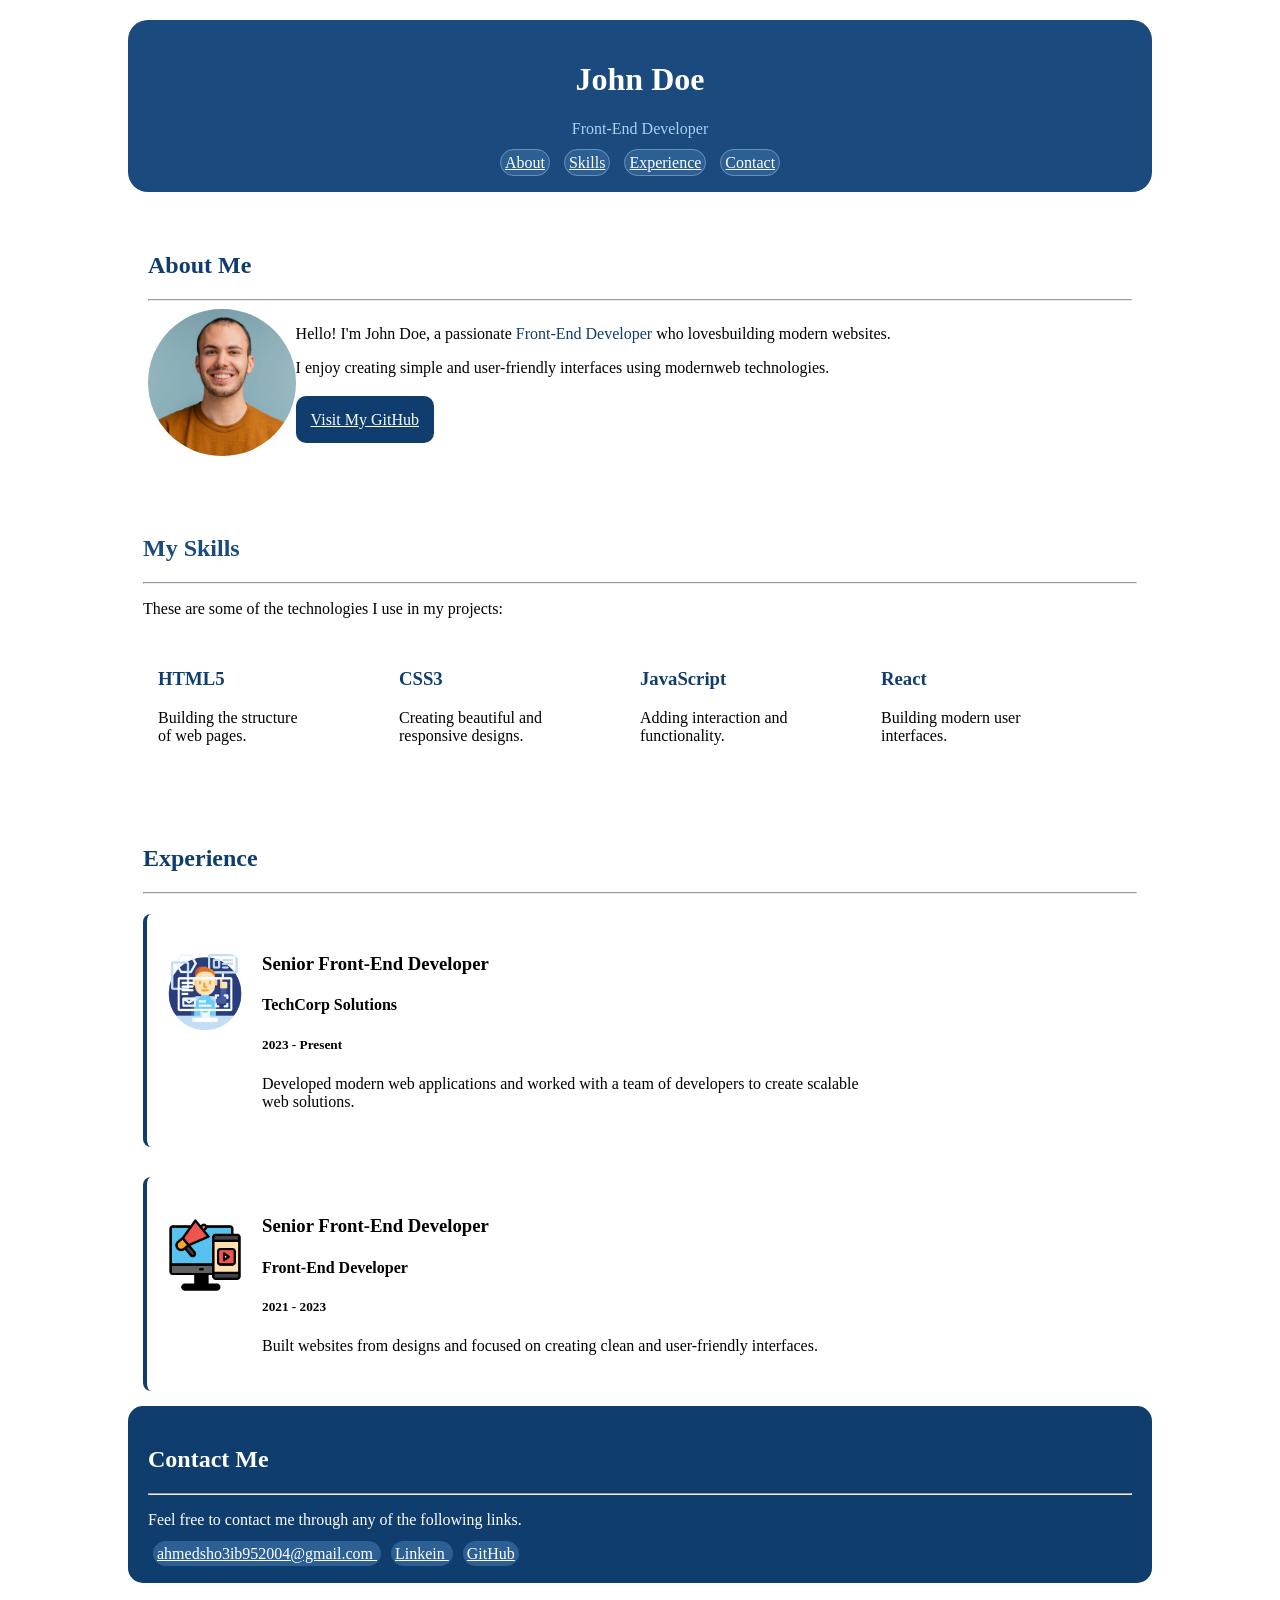
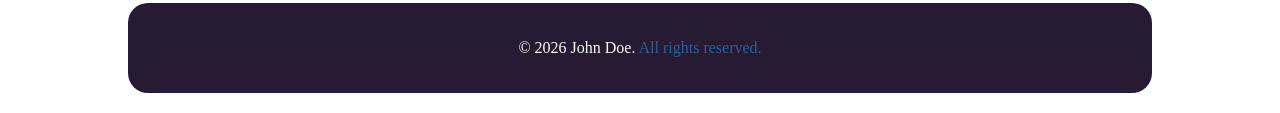
<file: index.html>
<!doctype html>
<html lang="en">
  <head>
    <meta charset="UTF-8" />
    <meta name="viewport" content="width=device-width, initial-scale=1.0" />
    <title>Section</title>
    <link rel="stylesheet" href="./css/style.css" />
  </head>

  <body>
    <div class="contenainer py-20">
      <div class="content .w-100 text-center py-40">
        <h1>John Doe</h1>
        <p>Front-End Developer</p>

        <a href="#about">About</a>
        <a href="#skills">Skills</a>
        <a href="#experience">Experience</a>
        <a href="#contact">Contact</a>
      </div>
    </div>
    <div class="card">
      <div class="contenainer">
        <div>
          <h2 id="about">About Me</h2>
          <hr />
        </div>
        <div class="w-15 float-left">
          <img src="./images/my photo.jpg" alt="John Doe" />
        </div>
        <div class="about pl-20">
          <div class="w-65 float-left">
            <p>
              Hello! I'm John Doe, a passionate
              <span>Front-End Developer</span> who lovesbuilding modern
              websites.
            </p>
            <p>
              I enjoy creating simple and user-friendly interfaces using
              modernweb technologies.
            </p>
            <br />
            <a href="https://github.com/ahmedshoaib20">Visit My GitHub</a>
          </div>
        </div>

        <div class="clear-fix"></div>
      </div>
    </div>

    <div class="skills py-20">
      <div class="contenainer">
        <div>
          <h2 id="skills">My Skills</h2>
          <hr />
          <p>These are some of the technologies I use in my projects:</p>
        </div>
        <div class="imet">
          <div class="w-25 float-left">
            <h3>HTML5</h3>
            <p>
              Building the structure <br />
              of web pages.
            </p>
          </div>

          <div class="w-25 float-left">
            <h3>CSS3</h3>
            <p>
              Creating beautiful and <br />
              responsive designs.
            </p>
          </div>

          <div class="w-25 float-left">
            <h3>JavaScript</h3>
            <p>
              Adding interaction and <br />
              functionality.
            </p>
          </div>

          <div class="w-25 float-left">
            <h3>React</h3>
            <p>
              Building modern user <br />
              interfaces.
            </p>
          </div>
          <div class="clear-fix"></div>
        </div>
      </div>
    </div>

    <div class="experience">
      <div class="contenainer">
        <div>
          <h2 id="experience">Experience</h2>
          <hr />
        </div>
        <div class="modern">
          <div class="float-left w-10 py-20">
            <img src="./images/photo1.png" alt="photo 1" />
          </div>
          <div class="float-left w-65">
            <h3>Senior Front-End Developer</h3>
            <h4><span>TechCorp Solutions</span></h4>
            <h5>2023 - Present</h5>
            <p>
              Developed modern web applications and worked with a team of
              developers to create scalable web solutions.
            </p>
          </div>
          <div class="clear-fix"></div>
        </div>
        <div class="senior">
          <div class="float-left w-10 py-20">
            <img src="./images/photo 2.png" alt="photo 2" />
          </div>
          <div class="float-left w-65">
            <h3>Senior Front-End Developer</h3>
            <h4><span>Front-End Developer</span></h4>
            <h5>2021 - 2023</h5>
            <p>
              Built websites from designs and focused on creating clean and
              user-friendly interfaces.
            </p>
          </div>
          <div class="clear-fix"></div>
        </div>
      </div>
    </div>

    <div class="links">
      <div class="contenainer">
        <div>
          <h2>Contact Me</h2>
          <hr />
        </div>
        <div >
          <p>Feel free to contact me through any of the following links.</p>
          <a href="ahmedsho3ib952004@gmail.com" target="_blank"> ahmedsho3ib952004@gmail.com
            
          </a>
          <a href="https://eg.linkedin.com/" target="_blank"> Linkein </a>
     <a href="https://github.com/ahmedshoaib20" target="_blank">GitHub</a>
        </div>
      </div>
      
    </div>
    <div class="end text-center py-20">
    <div class="contenainer"> 
          <p>© 2026 John Doe. <span> All rights reserved.</span></p>
    </div>
    </div>
  </body>
</html>
</file>
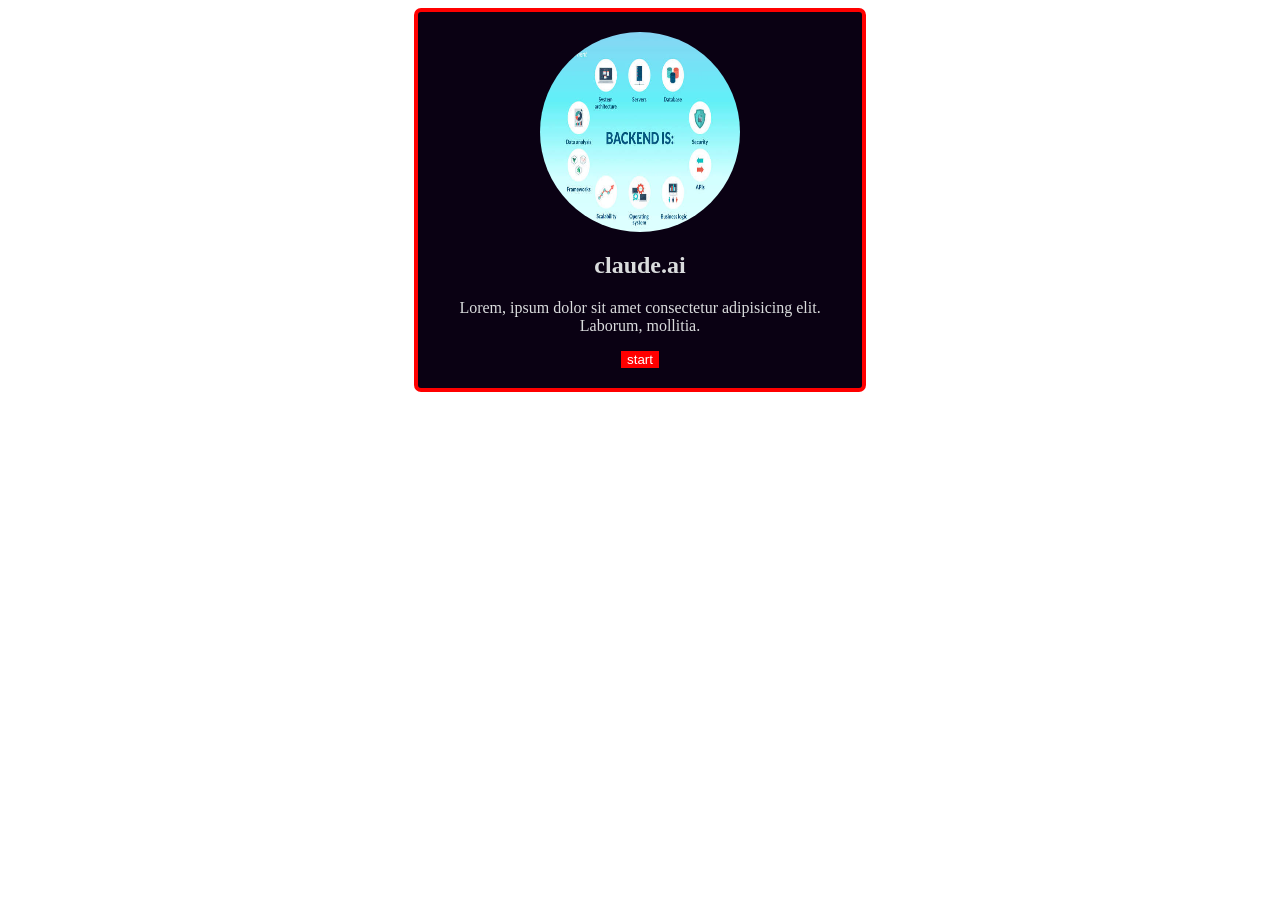
<file: full Stak/index.html>
<html>
  <head>
    <title>shoaib</title>
    <link rel="stylesheet" href="./css/style.css" />
  </head>
  <body>
    <div class="card">
      <img src="./images/back end.jfif" alt=" claude ai" width />
      <h2>claude.ai</h2>
      <p>
        Lorem, ipsum dolor sit amet consectetur adipisicing elit. Laborum,
        mollitia.
      </p>
      <button> start</button>
    </div>
  </body>
</html>
</file>
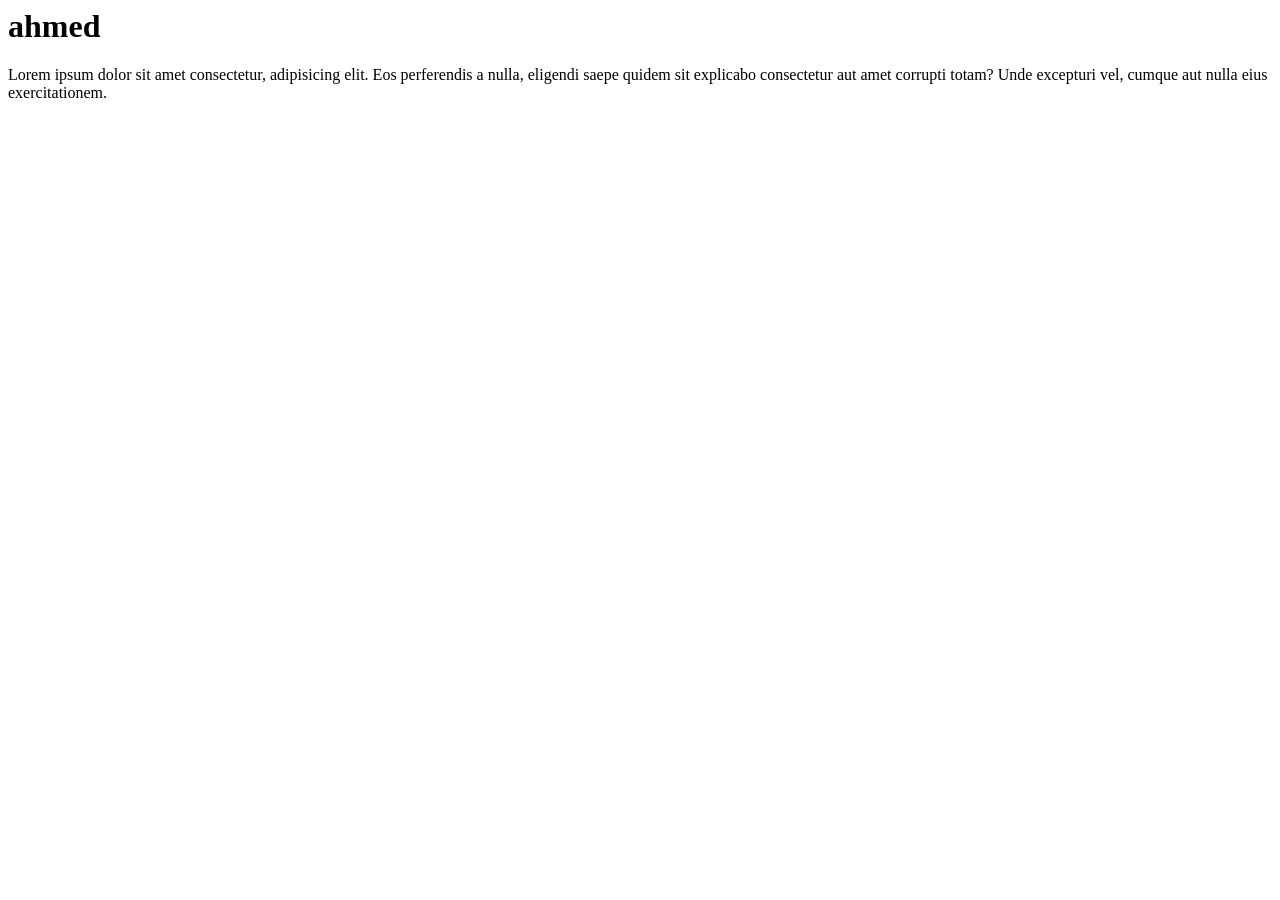
<file: full Stak/pages/about.html>
<html>
  <head>
    <title>about</title>
  </head>
  <body>
    <h1>ahmed</h1>
    <p>
      Lorem ipsum dolor sit amet consectetur, adipisicing elit. Eos perferendis
      a nulla, eligendi saepe quidem sit explicabo consectetur aut amet corrupti
      totam? Unde excepturi vel, cumque aut nulla eius exercitationem.
    </p>
    
  </body>
</html>
</file>
<file: css/style.css>
body {
  margin: 0;
}
.w-100 {
  width: 100%;
}
.w-65 {
  width: 65%;
}
.w-10{
    width: 10%;
}
 .pl-20{
padding-right: 20px;
 }
.w-15{
 width: 15%;
}
.w-25 {
  width: 25%;
}
.text-center {
  text-align: center;
}
.contenainer {
  width: 80%;
  margin: 0 auto;
}

.clear-fix {
  clear: both;
}
.float-left {
  float: left;
}

* {
  box-sizing: border-box;
}
.py-20 {
  padding: 20px 0;
}
.content {
  background-color:  #1a4a7e;
  color: white;

  padding: 20px;

  border-radius: 20px;
}
.content p {
  color: #a8d1f5;
}
.content a {
  background-color: #2c5f94;
  color: white;
  margin: auto 5px;
  padding: 4px;
  border: 1px solid rgba(255, 255, 255, 0.3);
  border-radius: 20px;
}

.card .contenainer {
  background-color: #ffffff;
  border-radius: 35px;
  padding: 20px;
}
.card .contenainer .about {
  margin-left: 20px;
}
.card .contenainer h2{
color: #0f3d6e;

}


.card .contenainer .about span {
  color:  #0f3d6e;
}
.card .contenainer .about a {
  background-color: #0f3d6e;
  color: white;
  padding: 15px;
  border-radius: 10px;
  
}
.card .contenainer img {
  background-color:  #0f3d6e;
  width: 100%;
  border-radius: 50%;
}
.skills .contenainer{

    background-color: #ffffff;
    padding: 15px;
   border-radius: 20px;
}

.skills .contenainer h2 {
  color: #1a4a7e;
}

.skills .contenainer h3 {
  color:  #0f3d6e;
}

.skills .contenainer .imet {
    background-color: #ffffff;
  padding: 15px;
  border-radius: 15px;
}
.experience .contenainer{
    padding: 15px;
    background-color: #ffffff;
    border-radius: 20px;
}
.experience .contenainer img{
width: 80%;
border-radius: 15px;
}
.experience .contenainer h2{
    color: #0f3d6e;
}
.experience .contenainer .modern{
    padding: 20px;
    background-color:#ffffff;
    border-left: 4px solid #0f3d6e ;
    border-radius: 8px;
    margin-top: 20px;
    margin-bottom: 30px;
    
}

.experience .contenainer .senior{
    padding: 20px;
    border-left: 4px solid #0f3d6e ;
    border-radius: 8px;
    
}
.links .contenainer{
    background-color: #0f3d6e;
    color: white;
    border-radius: 15px;
padding: 20px;
}
.links .contenainer a {
  background-color: #2c5f94;
  color: white;
  margin: auto 5px;
  padding: 4px;
 
  border-radius: 20px;
}
.end .contenainer{
     background-color: #271a33;
     margin: 0 auto;
     padding: 20px;
     color: white;
     border-radius: 20px;
 }    
.end .contenainer span{
    background-color: #271a33;
    color: #2c5f94;
}
</file>
<file: full Stak/css/style.css>
.card{
background-color: rgb(10, 1, 19);
width: 32%;
color: rgb(218, 220, 221);
text-align: center;
margin: 0 auto;
padding: 20px;
border: 4px solid red;
border-radius: 7px;





}
.card img{
width: 200px;
height: 200px;
border-radius: 50%;



}
.card button{
    background-color: red;
    border: none;
    color: white;
</file>
